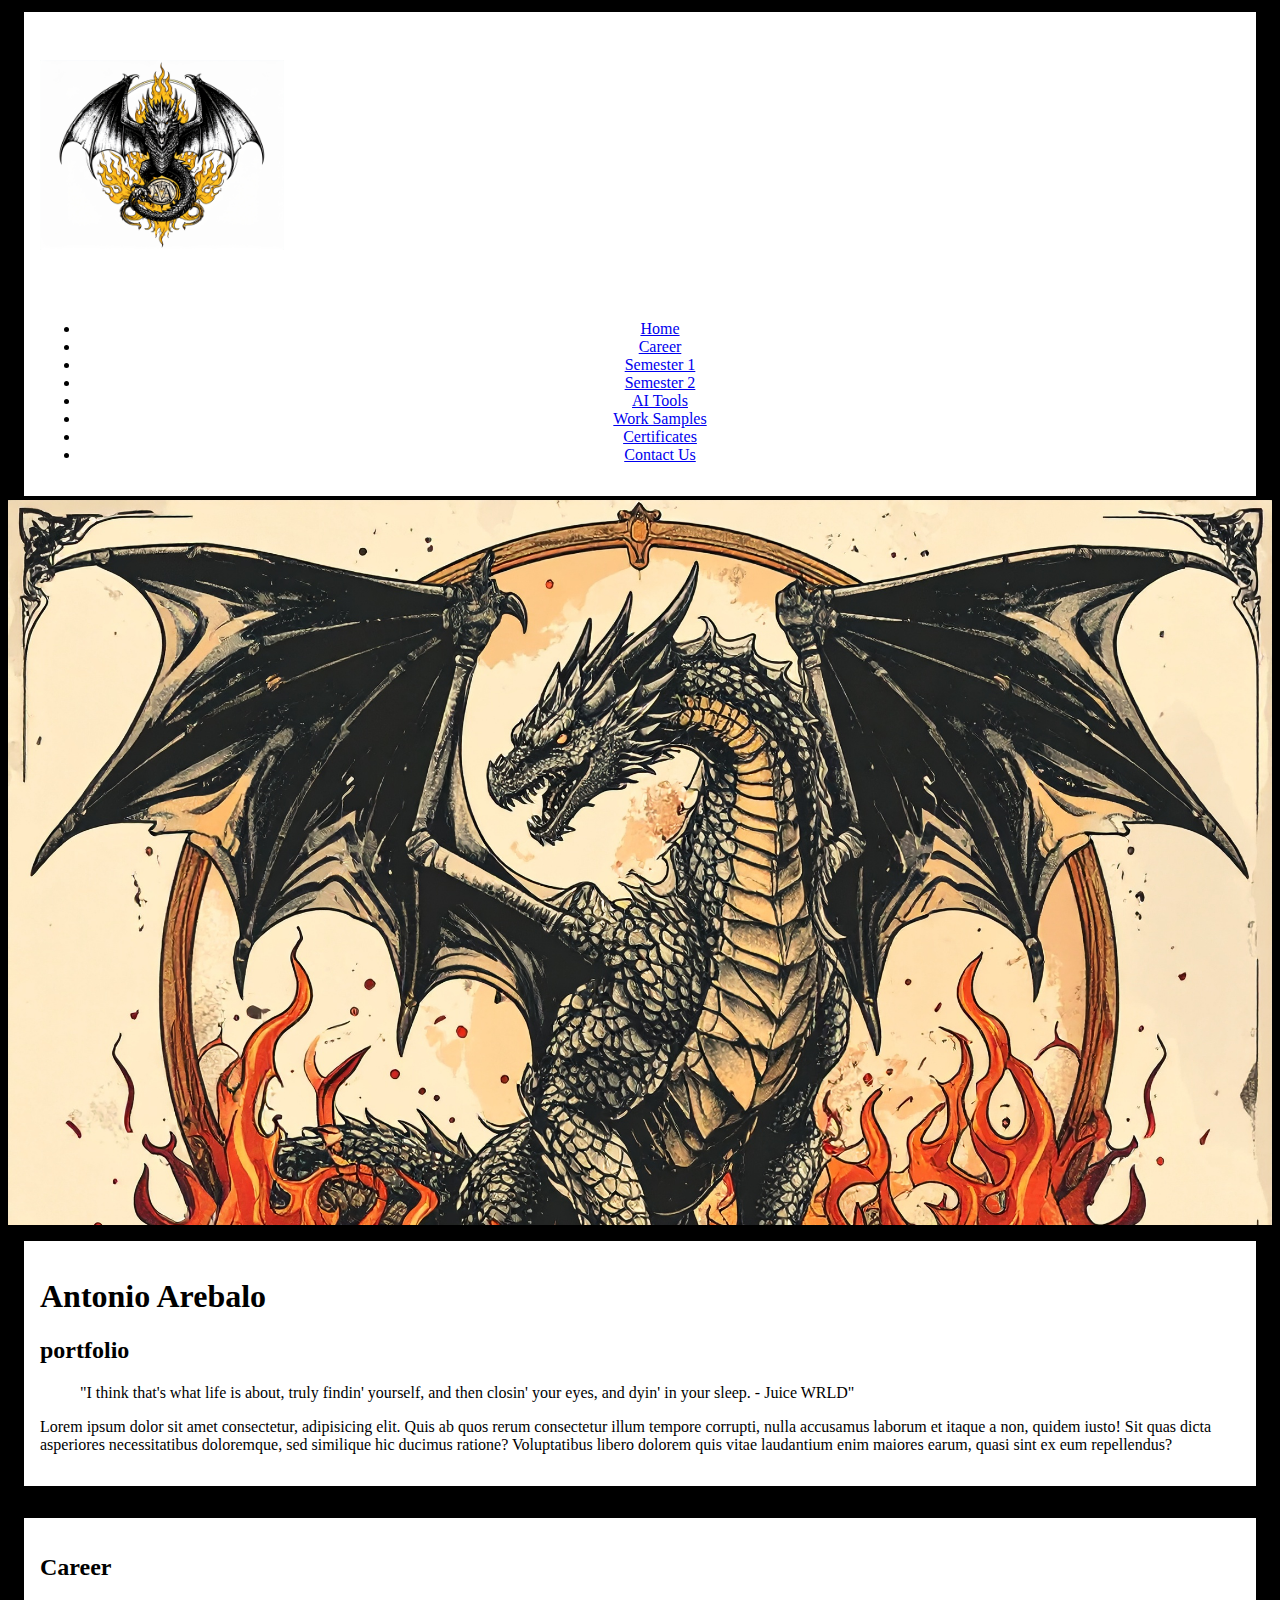
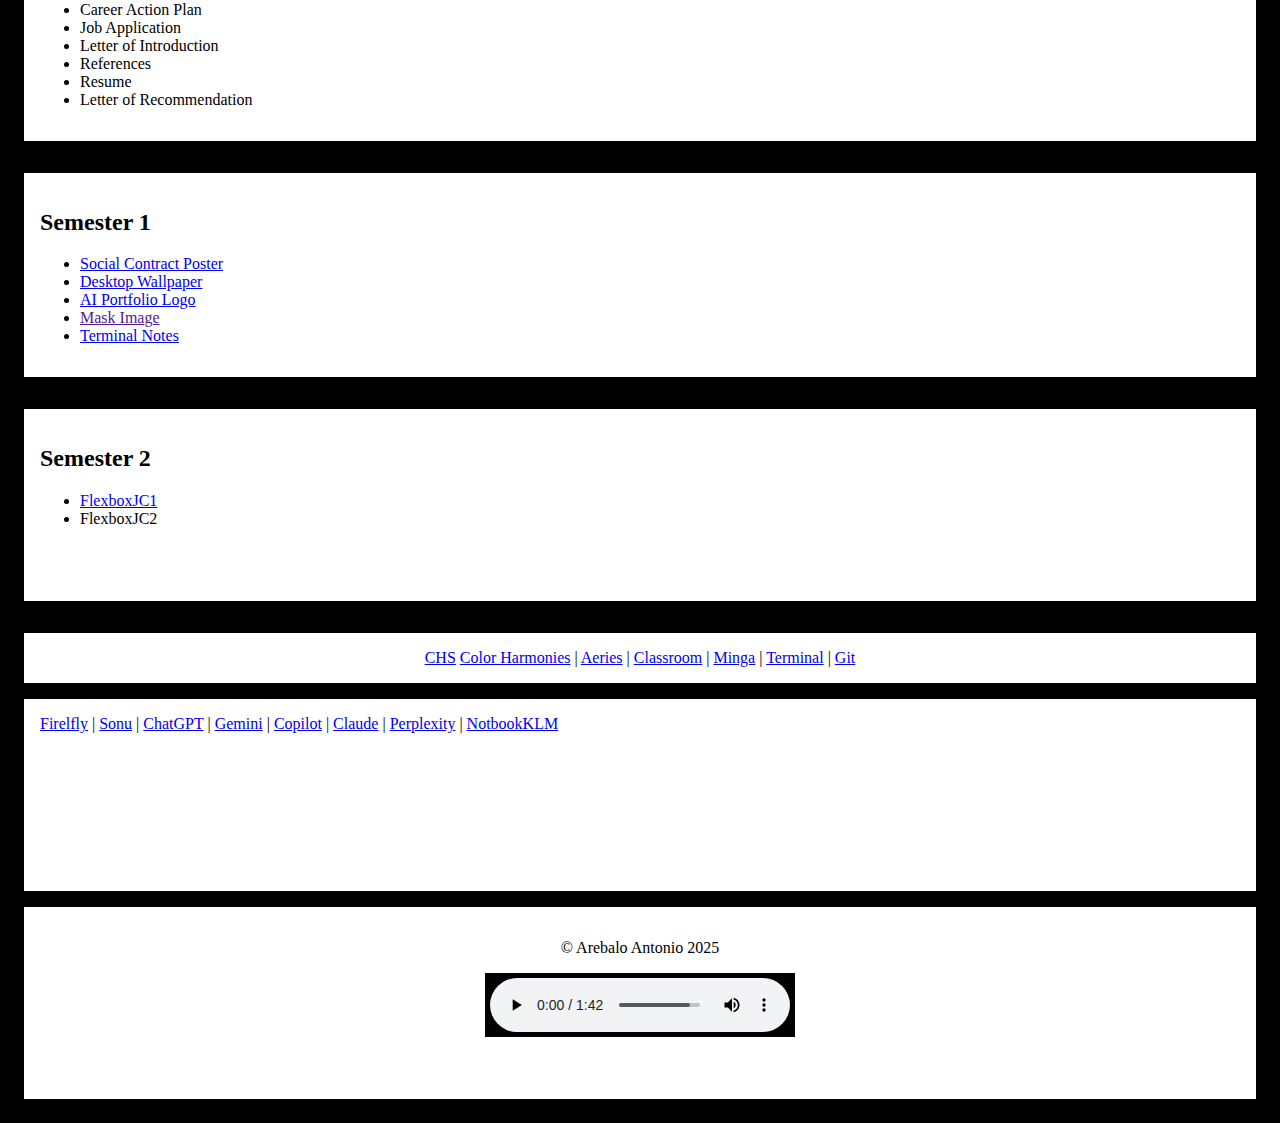
<file: index.html>
<!DOCTYPE html>
<html lang="en">
<head>
    <meta charset="UTF-8">
    <meta name="viewport" content="width=device-width, initial-scale=1.0">
    <title>Antonio Arebalo - portfolio</title>
    <link rel="stylesheet" href="styles.css">
</head>
<body>
        <!-- Begin Header -->
        <header id="pageheader">
            
            <div class="container"></div>
            <div class="container">
                <a href="index.html"><div id="logo"></div></a>
                <nav id="topnav">
                    
                            <ul>
                            <li><a href="index.html">Home</a></li> 
                            <li><a href="#career">Career</a> </li>
                            <li><a href="#semester1">Semester 1</a> </li>
                            <li><a href="#semester2">Semester 2</a> </li>
                            <li><a href="#aifooter">AI Tools</a></li>
                            <li><a href="worksamples.html">Work Samples</a> </li>
                            <li><a href="certificates.html">Certificates</a> </li>
                            <li><a href="contactus.html">Contact Us</a> </li>
                            </ul>
                    
                </nav>
            </div>
            
        </header>
        <!-- End Header -->


        <!-- Begin Media -->
        <section id="media"></section>
        <!-- End Media -->        


        
        
        <!-- Begin PageContent  -->
        <main id="pagecontent">
            <div class="container">
                <h1>Antonio Arebalo</h1>
                <h2>portfolio</h2>
                <blockquote>&quot;I think that's what life is about, truly findin' yourself, and then closin' your eyes, and dyin' in your sleep. - Juice WRLD&quot;</blockquote>
                <p>Lorem ipsum dolor sit amet consectetur, adipisicing elit. Quis ab quos rerum consectetur illum tempore corrupti, nulla accusamus laborum et itaque a non, quidem iusto! Sit quas dicta asperiores necessitatibus doloremque, sed similique hic ducimus ratione? Voluptatibus libero dolorem quis vitae laudantium enim maiores earum, quasi sint ex eum repellendus?</p>
            </div>
        </main>
        <!-- End PageContent -->
        
        <!-- Begin Career -->
        <section id="career">
            
            <div class="container">
                <h2>Career</h2>
                <ul>
                    <li>Career Action Plan</li>
                    <li>Job Application</li>
                    <li>Letter of Introduction</li>
                    <li>References</li>
                    <li>Resume</li>
                    <li>Letter of Recommendation</li>
                </ul>
            </div>
            
        </section>
        <!-- End Career -->

        <!-- Begin Semester1 -->
        <section id="semester1">
                        <div class="container">
                            <h2>Semester 1</h2>
                            <ul>
                                <li><a href="Images/socialcontractposter.png">Social Contract Poster</a></li>
                                <li><a href="Images/wallpaper1.png">Desktop Wallpaper</a></li>
                                <li><a href="Images/dragonlogo.png">AI Portfolio Logo</a></li>
                                <li><a href="">Mask Image</a></li>
                                <li><a href="Images/antonioarebalotheterminalnotes.pdf">Terminal Notes</a></li>
                            </ul>
                        </div>
        </section>
        <!-- End Semester1 -->


        <!-- Begin Semester2 -->
        <section id="semester2">
                        <div class="container">
                            <h2>Semester 2</h2>
                            <ul>
                                <li><a href="Demos/Flexbox001/flexbox_justify_content.html">FlexboxJC1</a></li>
                                <li>FlexboxJC2</li>
                            </ul>
                        </div>
        </section>
        <!-- End Semester2 -->


<!-- TODO uncomment at the beginning of semester2 -->

        <!-- Begin Footer -->
        <section id="pagefooter">
                        <div class="container">
                            <nav>
                                <a href="https://chs.chusd.org/">CHS</a>
                                <a href="https://color.adobe.com/">Color Harmonies</a> |
                                <a href="https://portervilleusd.aeries.net/student/LoginParent.aspx">Aeries</a> |
                                <a href="https://classroom.google.com/h">Classroom</a> |
                                <a href="https://minga.io/">Minga</a> |
                                <a href="TerminalNotes/Notes/theterminalnotes.pdf">Terminal</a> |
                                <a href="GitAndGitHub/git.html">Git</a>
                            </nav>
                        </div>
        </section>
        <!-- End Footer -->

        <!-- Begin AI Footer -->
        <section
        id="aifooter">
            <div class="container">
                <nav>
                    <a href="https://firefly.adobe.com/">Firelfly</a> |
                    <a href="https://suno.com/">Sonu</a> | 
                    <a href="https://chatgpt.com/">ChatGPT</a> | 
                    <a href="https://gemini.google.com/app">Gemini</a> | 
                    <a href="https://copilot.microsoft.com/">Copilot</a> |
                    <a href="https://claude.ai/login?returnTo=%2F%3F">Claude</a> | 
                    <a href="https://www.perplexity.ai/">Perplexity</a> | 
                    <a href="https://notebooklm.google/">NotbookKLM</a>
                </nav>
            </div>

        </section>
        <!-- End AI Footer -->


        <!-- Begin SubFooter -->
        <section id="subfooter">
                        <div class="container">
                            <p>&copy; Arebalo Antonio 2025</p>
                            <audio src="Audio/codingin308.mp3" controls="controls"loop="loop" ></audio>

                            <!-- * More Robust Audio with Backup -->
                            <!-- <audio controls>
                                <source>
                                <source src="filename.mp3" type="audio/mpeg">
                                <source src="filename.ogg" type="audio/ogg">
                                <source>
                            </audio> -->
                        </div>
        </section>
        <!-- End SubFooter -->

</body>
</html>
</file>
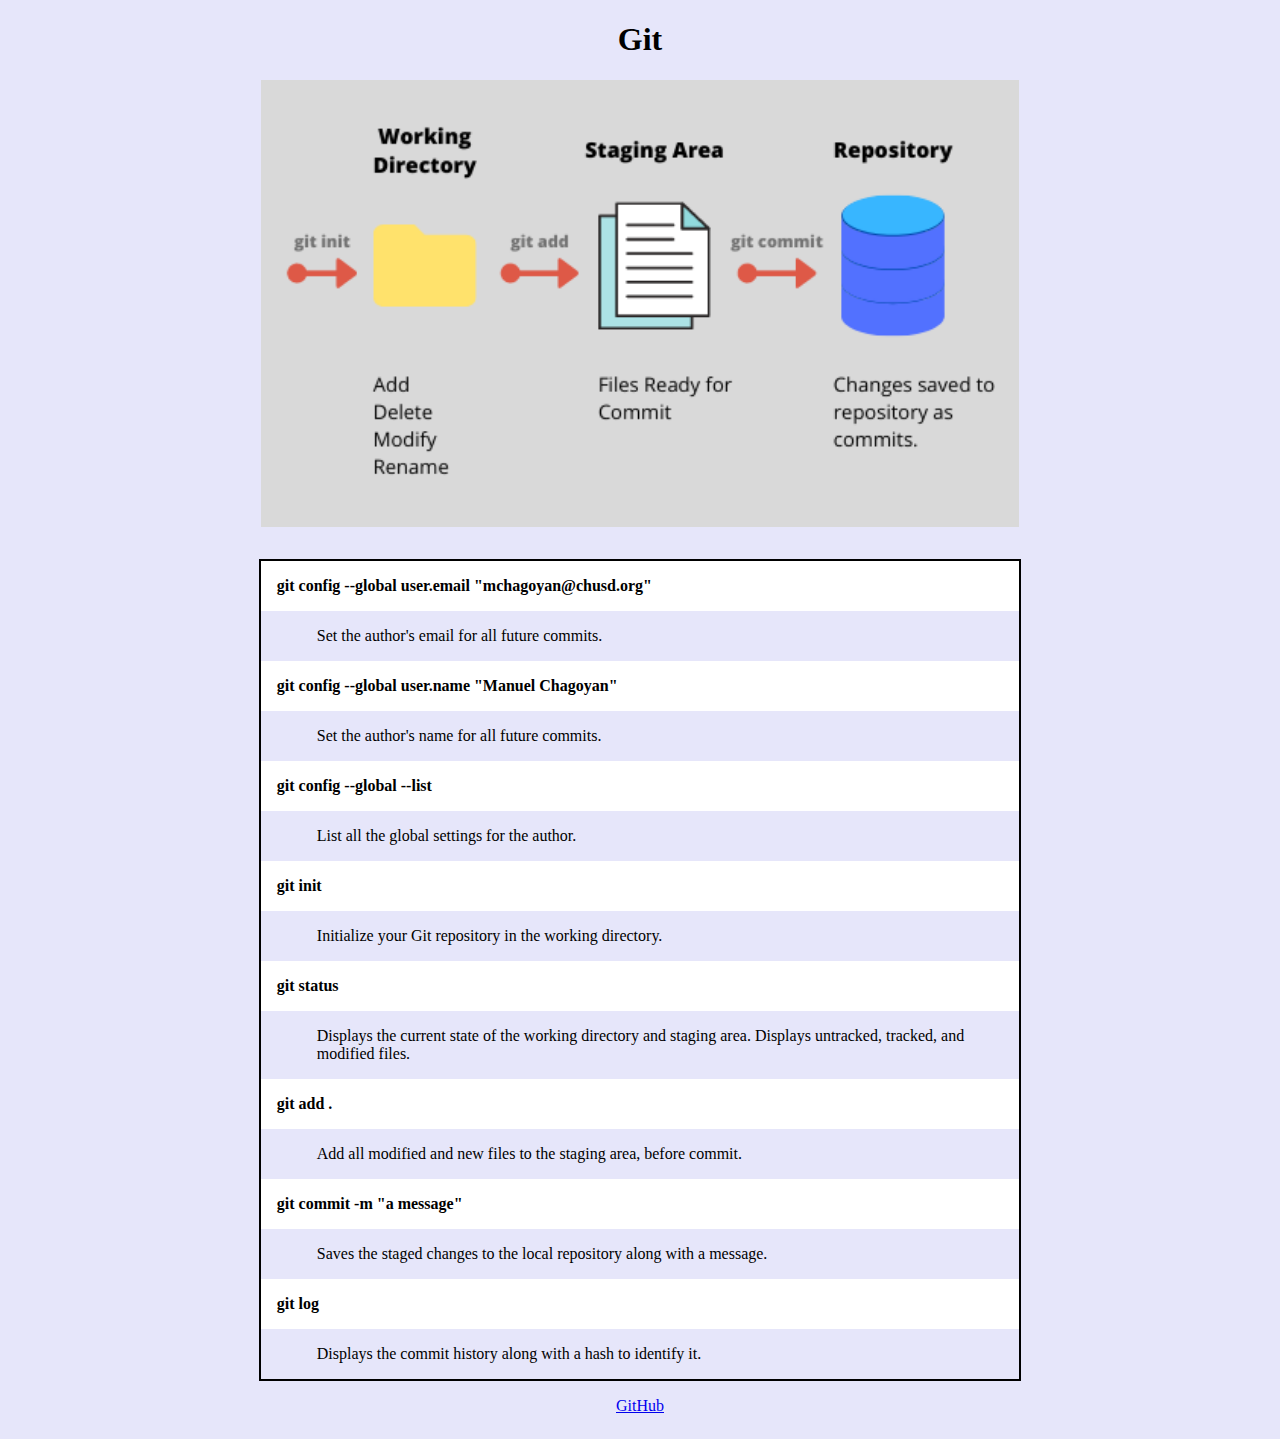
<file: GitAndGitHub/git.html>
<!DOCTYPE html>
<html lang="en">

<head>
    <meta charset="UTF-8">
    <meta name="viewport" content="width=device-width, initial-scale=1.0">
    <title>Git</title>
    <link rel="stylesheet" href="styles.css">
</head>

<body>
    <h1>Git</h1>
    <img src="Images/gitcomponents.png" alt="Git Components">

    <dl>
        
        <dt>git config --global user.email "mchagoyan@chusd.org"</dt>
        <dd>Set the author's email for all future commits.</dd>
        
        <dt>git config --global user.name "Manuel Chagoyan"</dt>
        <dd>Set the author's name for all future commits.</dd>
        
        <dt>git config --global --list</dt>
        <dd>List all the global settings for the author.</dd>
        
        <dt>git init</dt>
        <dd>Initialize your Git repository in the working directory.</dd>

        <dt>git status</dt>
        <dd>Displays the current state of the working directory and staging area. Displays untracked, tracked, and
            modified files.</dd>

        <dt>git add .</dt>
        <dd>Add all modified and new files to the staging area, before commit.</dd>

        <dt>git commit -m "a message"</dt>
        <dd>Saves the staged changes to the local repository along with a message.</dd>

        <dt>git log</dt>
        <dd>Displays the commit history along with a hash to identify it.</dd>
    </dl>

    <a href="github.html">GitHub</a>
</body>

</html>
</file>
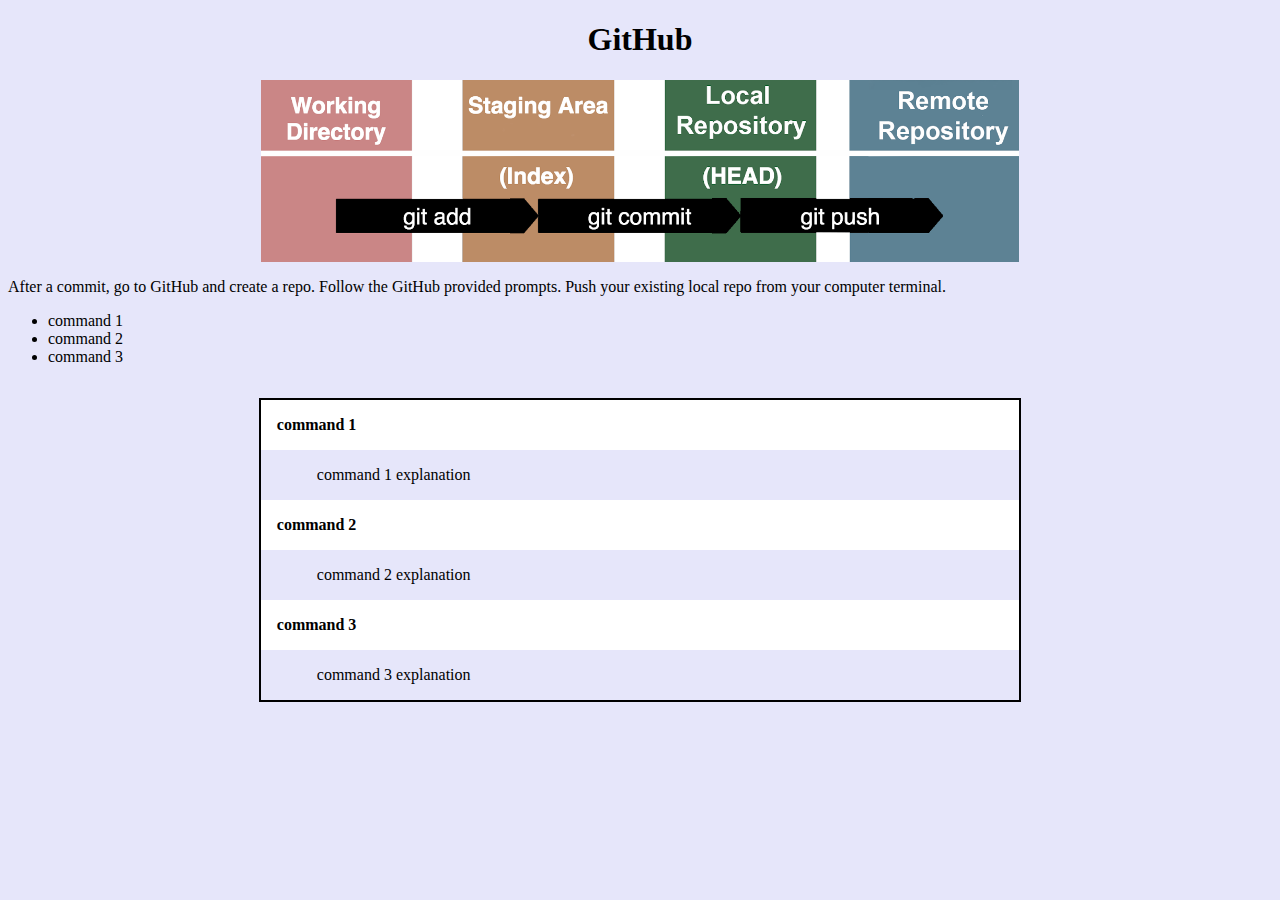
<file: GitAndGitHub/github.html>
<!DOCTYPE html>
<html lang="en">

<head>
    <meta charset="UTF-8">
    <meta name="viewport" content="width=device-width, initial-scale=1.0">
    <title>GitHub</title>
    <link rel="stylesheet" href="styles.css">
</head>

<body>
    <h1>GitHub</h1>
    <img src="Images/gitlocalremoteworkflow.png" alt="GitHub Remote">

    <p>
        After a commit, go to GitHub and create a repo.
        Follow the GitHub provided prompts.
        Push your existing local repo from your computer
        terminal.
    </p>

    <ul>
        <li>command 1</li>
        <li>command 2</li>
        <li>command 3</li>
    </ul>

    <dl>
        <dt>command 1</dt>
        <dd>command 1 explanation</dd>

        <dt>command 2</dt>
        <dd>command 2 explanation</dd>

        <dt>command 3</dt>
        <dd>command 3 explanation</dd>
    </dl>


</body>

</html>
</file>
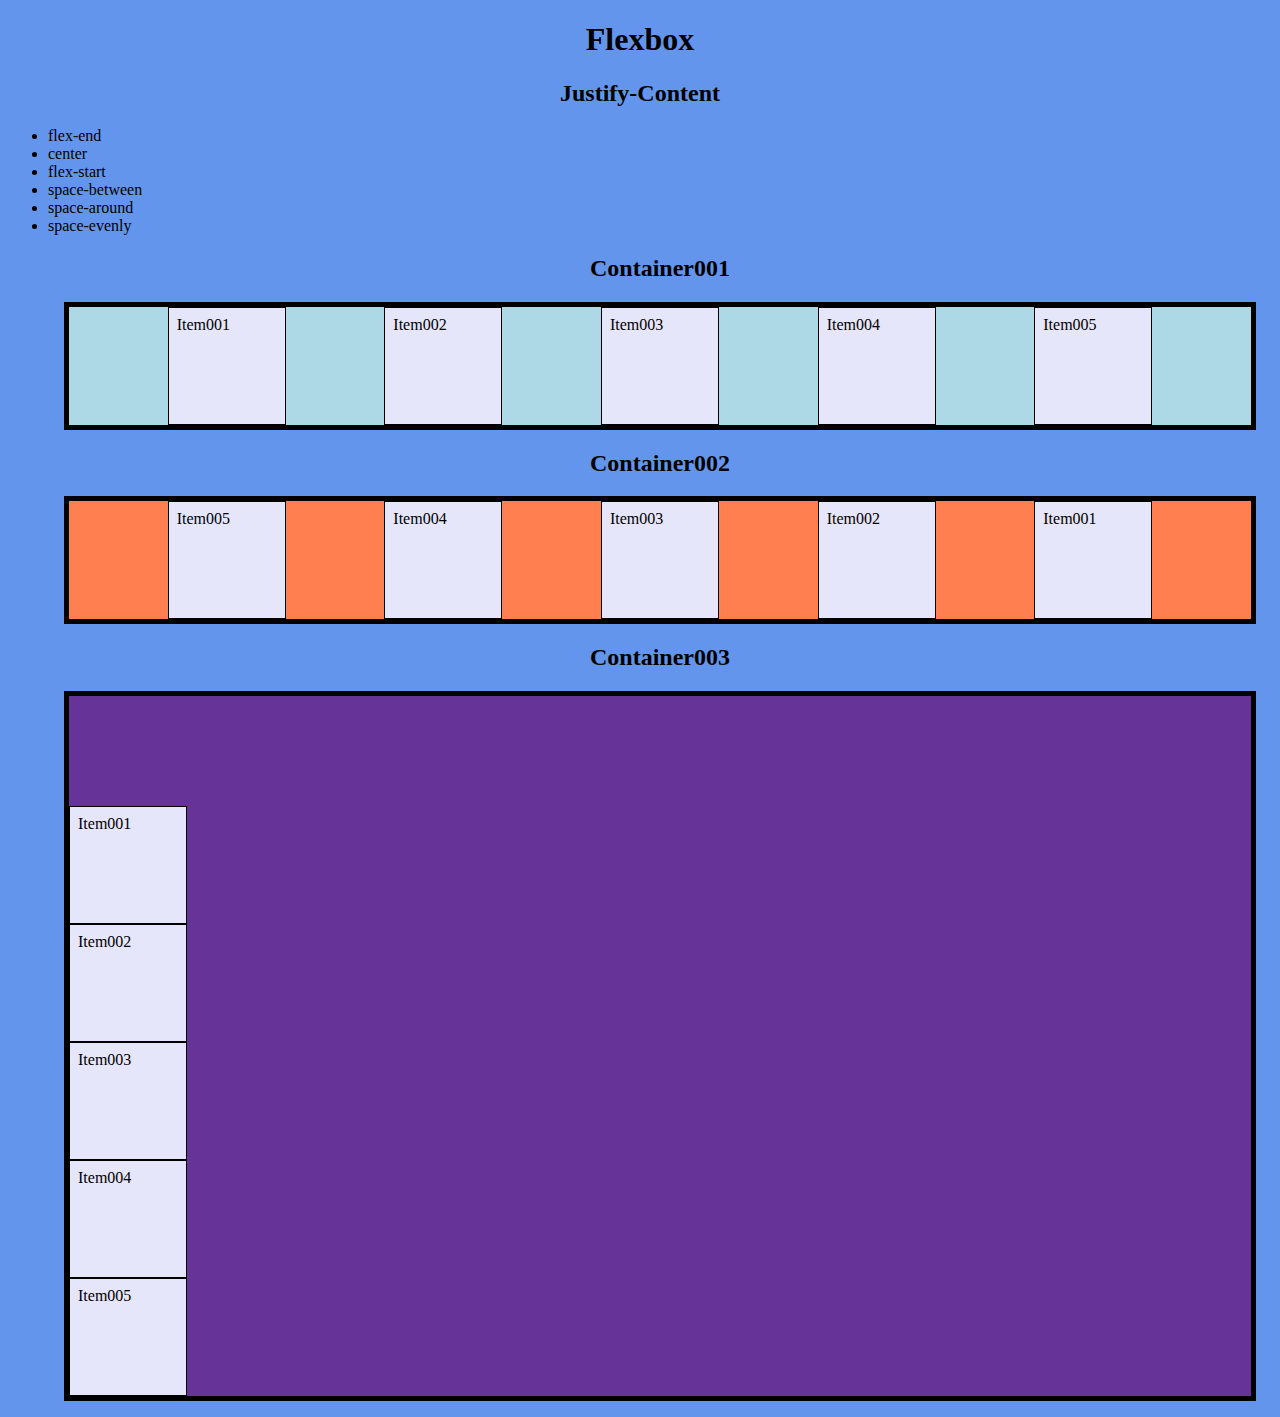
<file: Demos/Flexbox001/flexbox_justify_content.html>
<!DOCTYPE html>
<html lang="en">
<head>
    <meta charset="UTF-8">
    <meta name="viewport" content="width=device-width, initial-scale=1.0">
    <title>Flexbox Justify-Content</title>
    <style>
        h1, h2{
            text-align: center;
        }
        #container001 {
            border: 5px solid black;
            background-color: lightblue;
            margin: 1rem;
            display: flex;
            justify-content: flex-end;
            justify-content: center;
            justify-content: flex-start;
            justify-content: space-between;
            justify-content: space-around;
            justify-content: space-evenly;
        }
        #container002 {
            border: 5px solid black;
            background-color: coral;
            margin: 1rem;
            display: flex;
            flex-direction: row-reverse;
            justify-content: space-evenly;
        }
        #container003 {
            border: 5px solid black;
            background-color: rebeccapurple;
            margin: 1rem;
            display: flex;
            flex-direction: column;
            justify-content: flex-end;
            height: 700px;
        }

        .box
        {
            border: 1px solid black;
            background-color: lavender;
            width: 100px;
            height: 100px;
            padding: .5rem;
        }

        @media screen and (min-width:800px)
        {
            body{background-color: lavenderblush;}
        }
        @media screen and (min-width:1000px)
        {
            body{background-color: cornflowerblue;}
        }

    </style>
</head>
<body>
    <h1>Flexbox</h1>
    <h2>Justify-Content</h2>
    <ul>
        <li>flex-end</li>
        <li>center</li>
        <li>flex-start</li>
        <li>space-between</li>
        <li>space-around</li>
        <li>space-evenly</li>

        <h2>Container001</h2>
        <div id="container001">
        <div class="box">Item001</div>
        <div class="box">Item002</div>
        <div class="box">Item003</div>
        <div class="box">Item004</div>
        <div class="box">Item005</div>
</div>

        <h2>Container002</h2>
        <div id="container002">
        <div class="box">Item001</div>
        <div class="box">Item002</div>
        <div class="box">Item003</div>
        <div class="box">Item004</div>
        <div class="box">Item005</div>
</div>

        <h2>Container003</h2>
        <div id="container003">
        <div class="box">Item001</div>
        <div class="box">Item002</div>
        <div class="box">Item003</div>
        <div class="box">Item004</div>
        <div class="box">Item005</div>
</div>

    </ul>
</body>
</html>
</file>
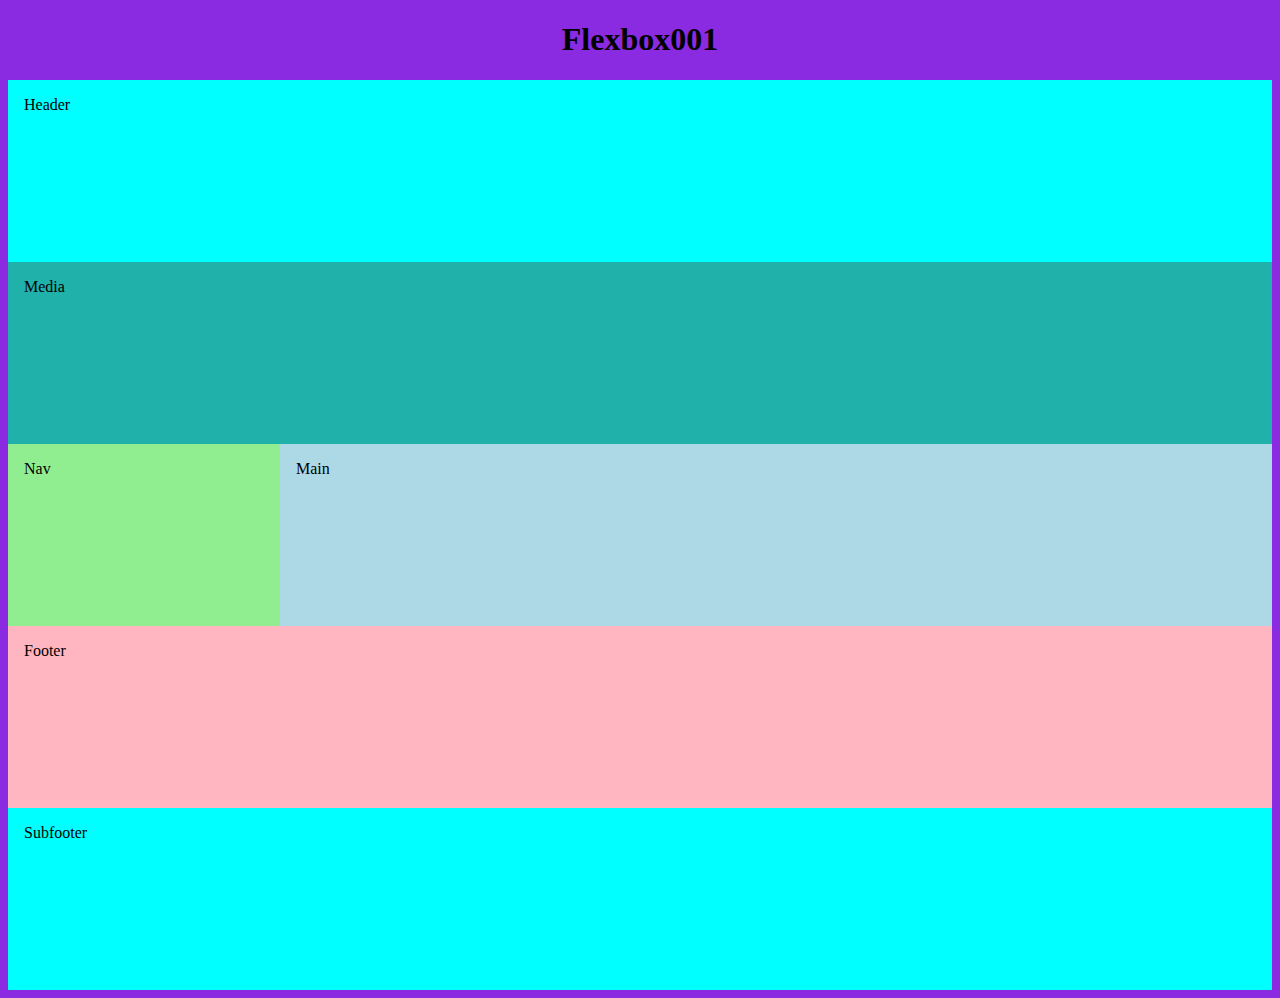
<file: Demos/Flexbox001/flexbox_layout_review.html>
<!DOCTYPE html>
<html lang="en">

<head>
<meta charset="UTF-8">
<meta name="viewport" content="width=device-width, initial-scale=1.0">
<title>Flexbox001</title>

<style>
body {
background-color: coral;
}

h1 {
text-align: center;
}

header {
min-height: 150px;
padding: 16px;
background-color: aqua;
}

nav {
min-height: 150px;
padding: 16px;
background-color: lightgreen;
}

div#media {
min-height: 150px;
padding: 16px;
background-color: lightseagreen;
}

main {
min-height: 150px;
padding: 16px;
background-color: lightblue;
}

footer {
min-height: 150px;
padding: 16px;
background-color: lightpink;
}

footer#subfooter {
min-height: 150px;
padding: 16px;
background-color: aqua;
}

@media screen and (min-width:800px)
{
body
{
background-color: blueviolet;
}
#fb001 {
    display: flex;
}
nav {
    /* flex-basis: 30%; */
    flex: 1;
}
main {
    /* flex-basis: 70%; */
    flex: 4;
}
}
</style>


</head>

<body>
<h1>Flexbox001</h1>

<header> Header </header>
<div id="media"> Media </div>
<div id="fb001">
    <nav> Nav </nav>
    <main> Main </main>
</div>
<footer> Footer </footer>
<footer id="subfooter"> Subfooter</footer>
</body>

</html>
</file>
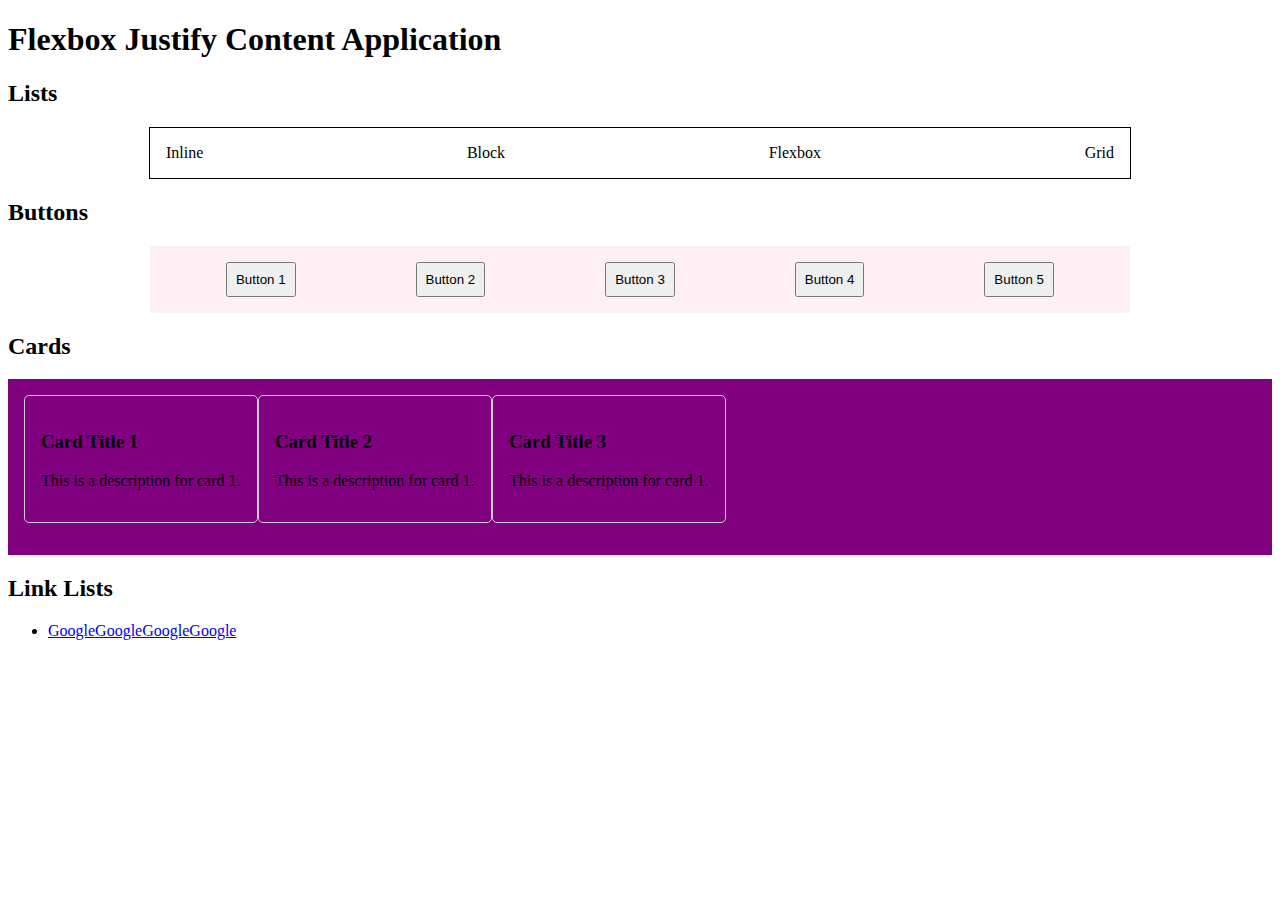
<file: Demos/Flexbox001/justify_content_application.html>
<!DOCTYPE html>
<html lang="en">

<head>
    <meta charset="UTF-8">
    <meta name="viewport" content="width=device-width, initial-scale=1.0">
    <title>Flexbox Justify Content Application</title>
    <style>
        /* ul#list {
            border: 1px solid black;
            padding: 1rem;
            display: flex;
            justify-content: space-evenly;
            list-style-type: none;
            width: 50%;
            margin: auto;
        } */
    </style>

    <style>
        button {
            padding: .5rem;
        }

        .card {
            border: 1px solid #ccc;
            width: 200px;
            padding: 1rem;
            margin-bottom: 1rem;
            border-radius: 5px;
        }

        #list{display: flex;
        list-style-type: none;
        border: 1px solid black;
        padding: 1rem;
        width: 75%;
        margin: auto;
        justify-content: space-between;
        }

    #buttons
    {
        display: flex;
        justify-content: space-around;
        background-color: lavenderblush;
        width: 75%;
        margin: auto;
        padding: 1rem;
    }

    #Cards
    {
        display: flex;
        background-color: purple;
        margin: auto; padding: 1rem;
    }
    </style>
</head>

<body>
    <h1>Flexbox Justify Content Application</h1>

    <h2>Lists</h2>
    <ul id="list">
        <li>Inline</li>
        <li>Block</li>
        <li>Flexbox</li>
        <li>Grid</li>
    </ul>

    <h2>Buttons</h2>

 <div id="buttons">
        <button type="button">Button 1</button>
        <button type="button">Button 2</button>
        <button type="button">Button 3</button>
        <button type="button">Button 4</button>
        <button type="button">Button 5</button>
 </div>

    <h2>Cards</h2>


<div id="Cards">
        <div class="card">
            <h3>Card Title 1</h3>
            <p>This is a description for card 1.</p>
        </div>
        <div class="card">
            <h3>Card Title 2</h3>
            <p>This is a description for card 1.</p>
        </div>
        <div class="card">
            <h3>Card Title 3</h3>
            <p>This is a description for card 1.</p>
        </div>
</div>

    <h2>Link Lists</h2>
    <ul>
        <li><a href="https://google.com/">Google</a></li&gt;
        <li><a href="https://google.com/">Google</a></li&gt;
        <li><a href="https://google.com/">Google</a></li&gt;
        <li><a href="https://google.com/">Google</a></li&gt;
    </ul>
</body>

</html>
</file>
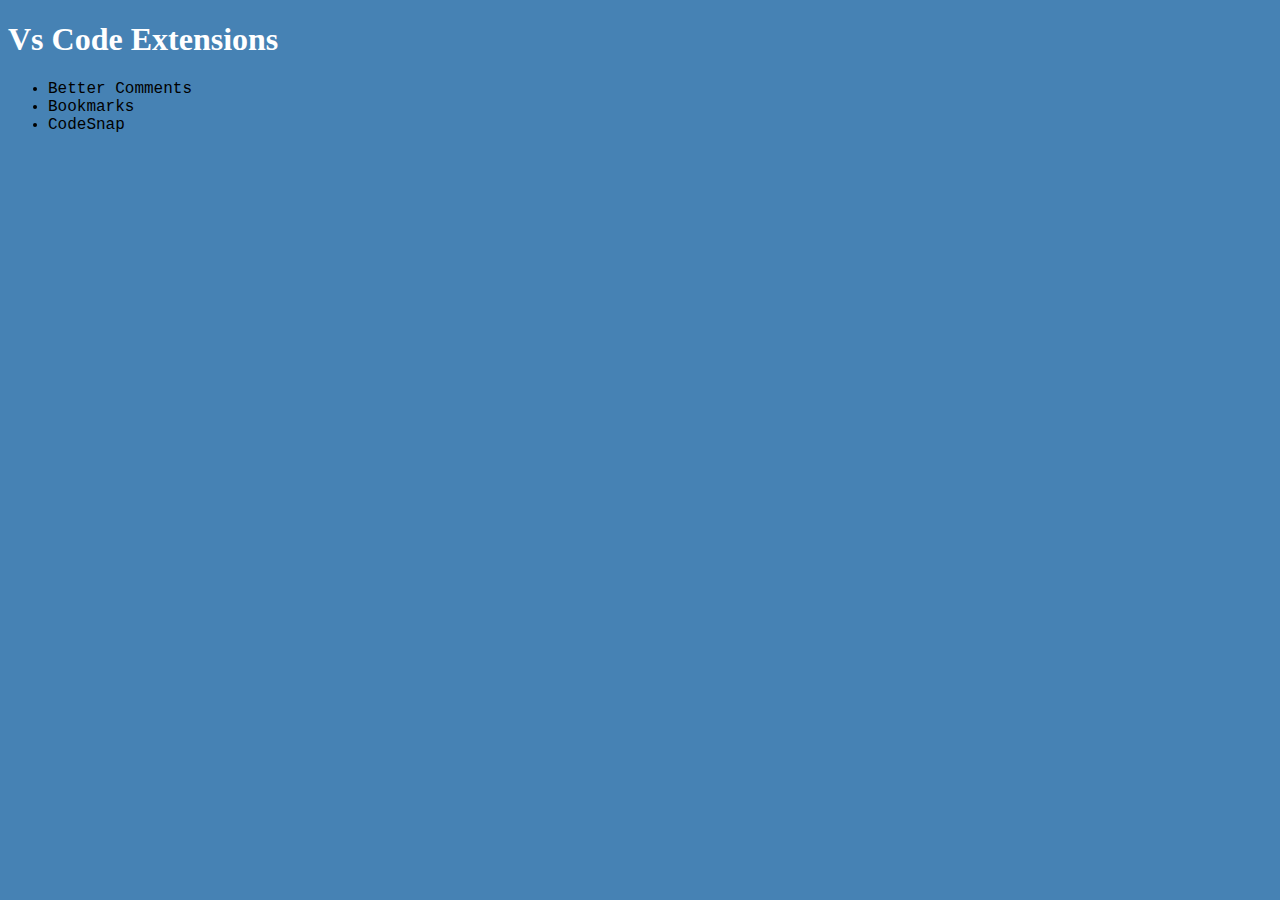
<file: Demos/VSCodeExtensions/vscodextensions.html>
<!DOCTYPE html>
<html lang="en">
<head>
    <meta charset="UTF-8">
    <meta name="viewport" content="width=device-width, initial-scale=1.0">
    <title>VS Code Extensions</title>

    <link rel="stylesheet" href="style.css">

</head>
<body>
            <h1>Vs Code Extensions  </h1>

<!-- This is an HTML comment -->
<!-- ? This is a question comment -->
<!-- ! This is an alert comment -->
<!-- TODO this is a todo comment -->
<!-- *This is a regular comment -->
    <ul>
        <li>Better Comments</li>
                    <li>Bookmarks</li>
        <li>CodeSnap</li>
    </ul>

    <script src="scripts.js"></script>
</body>
</html>
</file>
<file: styles.css>
body
{
    background-color: black;
}

.container
{
    max-width: 75rem;
    min-height: 10rem;
    margin: auto;
    background-color: #fff;
    padding: 1rem;
}


#pageheader{
    background-color: black;
    min-height: auto;
    padding: .25rem;
}

#logo
{
    background-image: url(Images/dragonlogo.png);
    width: 15.25rem;
    height: 15.25rem;
    background-size: contain;
    background-repeat: no-repeat;
    border: 5px solid none;
}

#pageheader .container
{
    min-height: auto;
}

#pageheader nav
{
    text-align: center;
}

#media{
    background-color: lightblue;
    min-height: 10rem;
    padding: 1rem;
    background-image: url(Images/dragonbgc.png);
    background-size: cover;
    aspect-ratio: 16 / 9;
}
#career{
    background-color: black;
    min-height: 10rem;
    padding: 1rem;
}
#pagecontent{
    background-color: black;
    min-height: 10rem;
    padding: 1rem;
}
#semester1{
    background-color: black;
    min-height: 10rem;
    padding: 1rem;
}
#semester2{
    background-color: black;
    min-height: 10rem;
    padding: 1rem;
}
#pagefooter{
    background-color: black;
    min-height: auto;
    padding: 1rem;
}

#pagefooter .container
{
    background-color: white;
    min-height: auto;
    text-align: center;
}

#subfooter{
    background-color: black;
    min-height: 10rem;
    padding: 1rem;
    text-align: center;
}

audio
{
    border: 5px solid black;
    background-color: black;
    display: block;
    margin:auto;
}
</file>
<file: GitAndGitHub/styles.css>
body {
    background-color: lavender;
}

h1 {
    text-align: center;
}

img {
    display: block;
    margin: 0 auto;
    width: 60%;
}

dl {
    width: 60%;
    margin: 0 auto;
    margin-top: 2rem;
    border: 2px solid black;
}

dt {
    padding: 1rem;
    background-color: white;
    font-weight: bold;
}

dd {
    padding: 1rem;
}

a
{
    display: block;
    margin: auto;
    text-align: center;
    padding: 1rem;
}
</file>
<file: Demos/VSCodeExtensions/style.css>
/* ? This is a question comment */
/* ! This is an alert comment  */
/* TODO this is a todo comment */
/* * This is a regular comment */

body
{
background-color: steelblue;
}

h1
{
color: white;
}

ul
{
font-family: 'Courier New', Courier, monospace;
}
</file>
